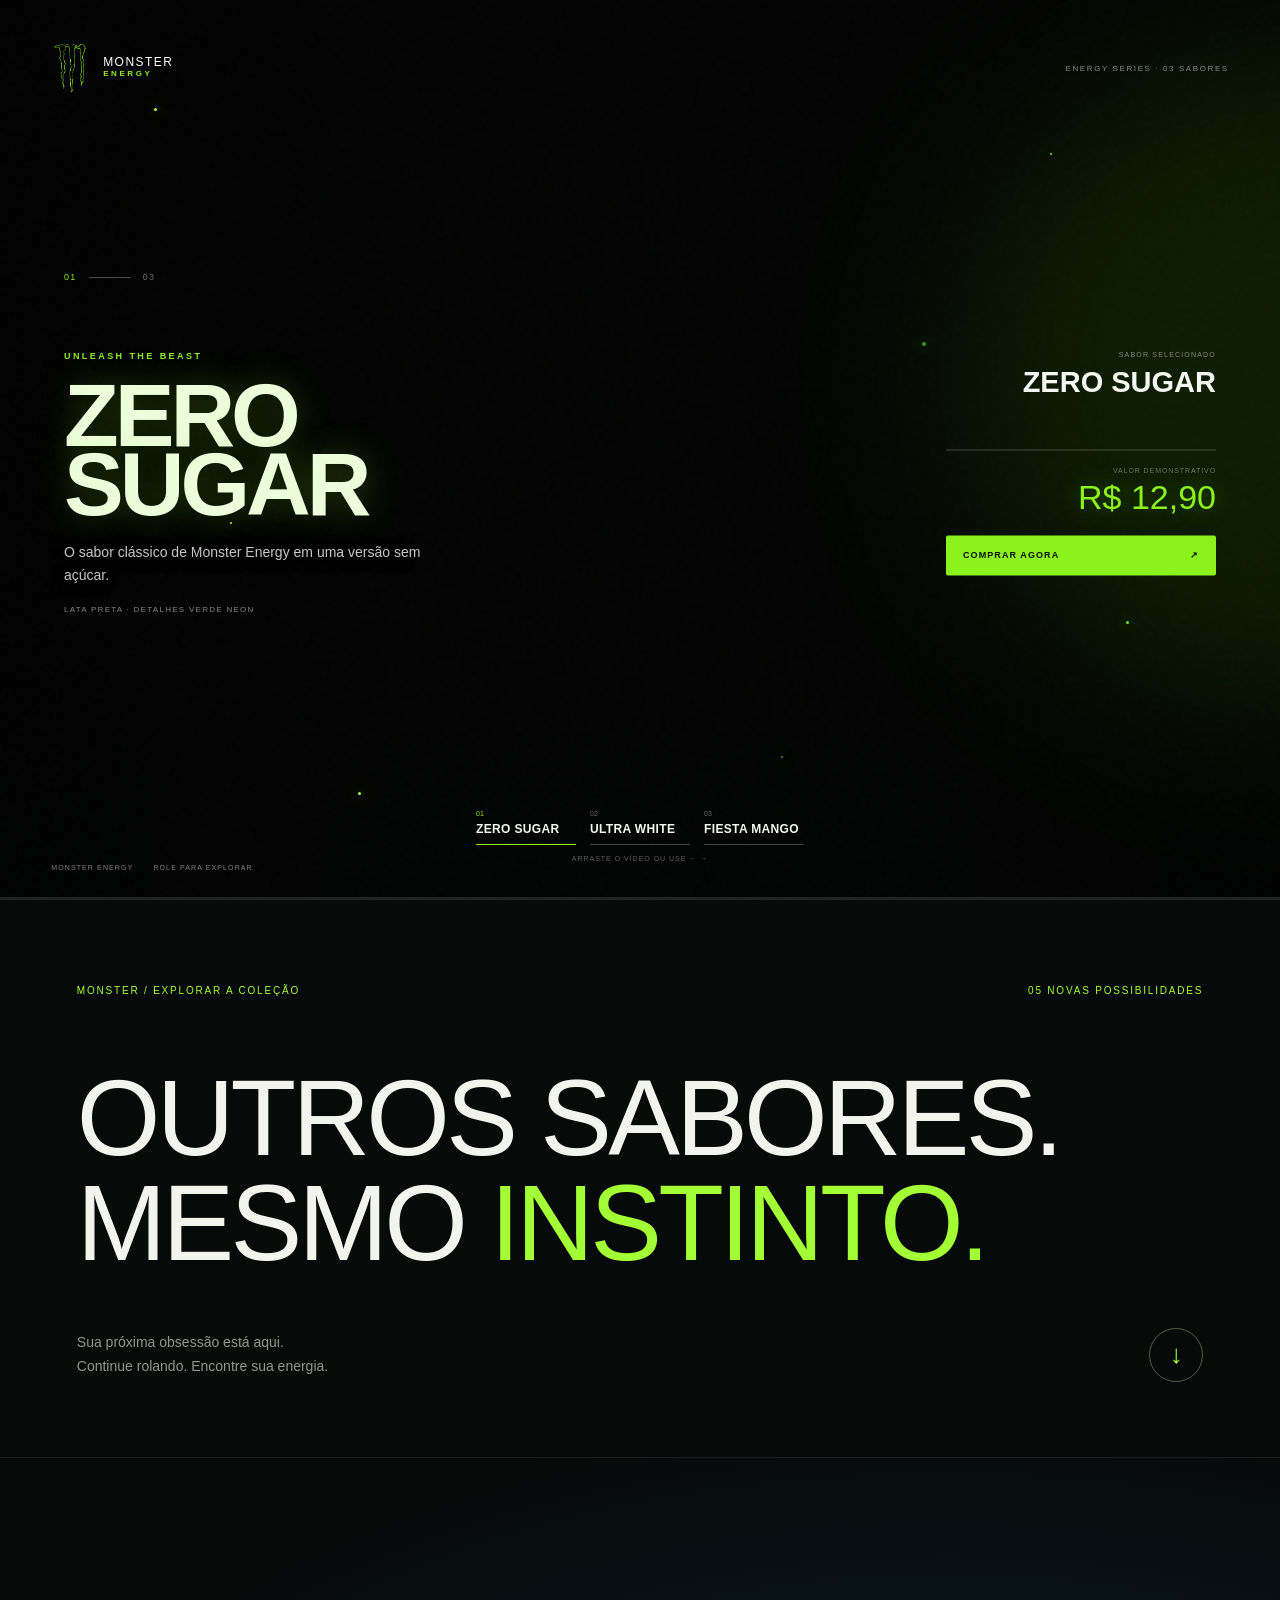
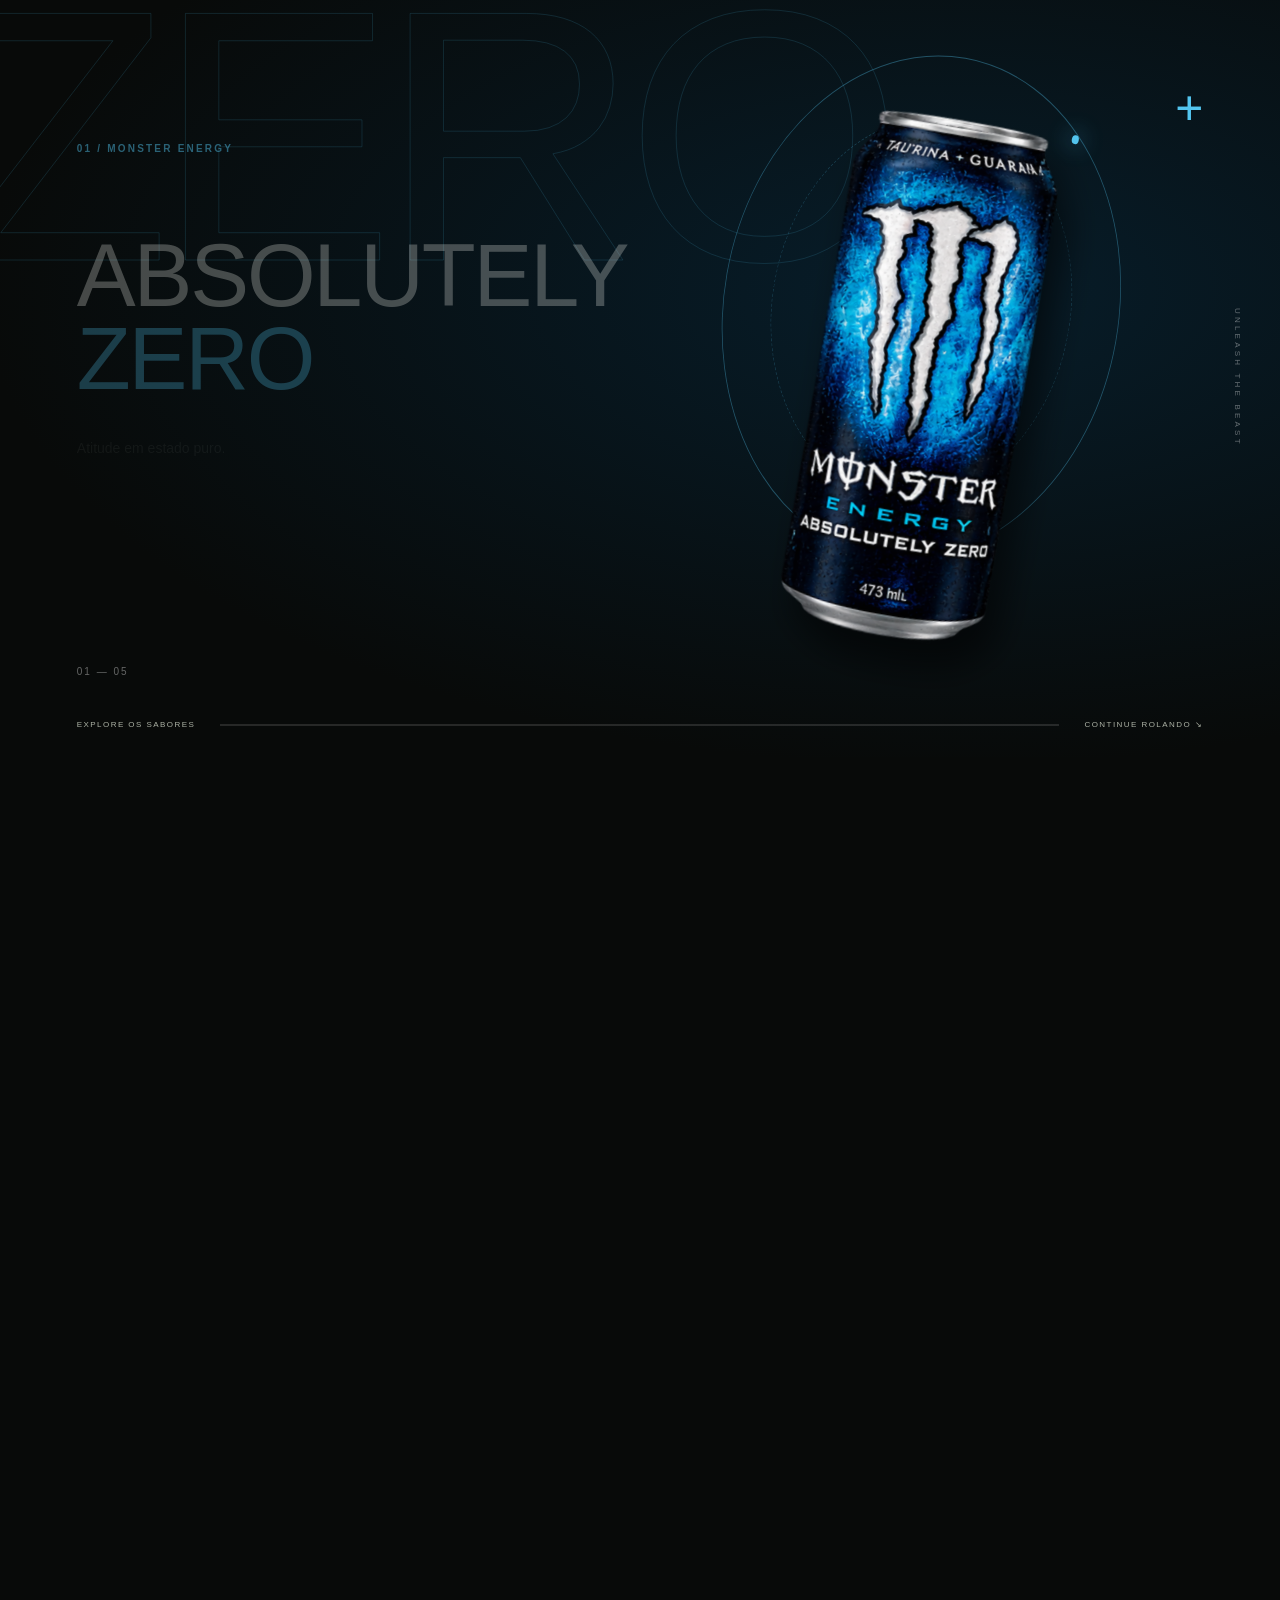
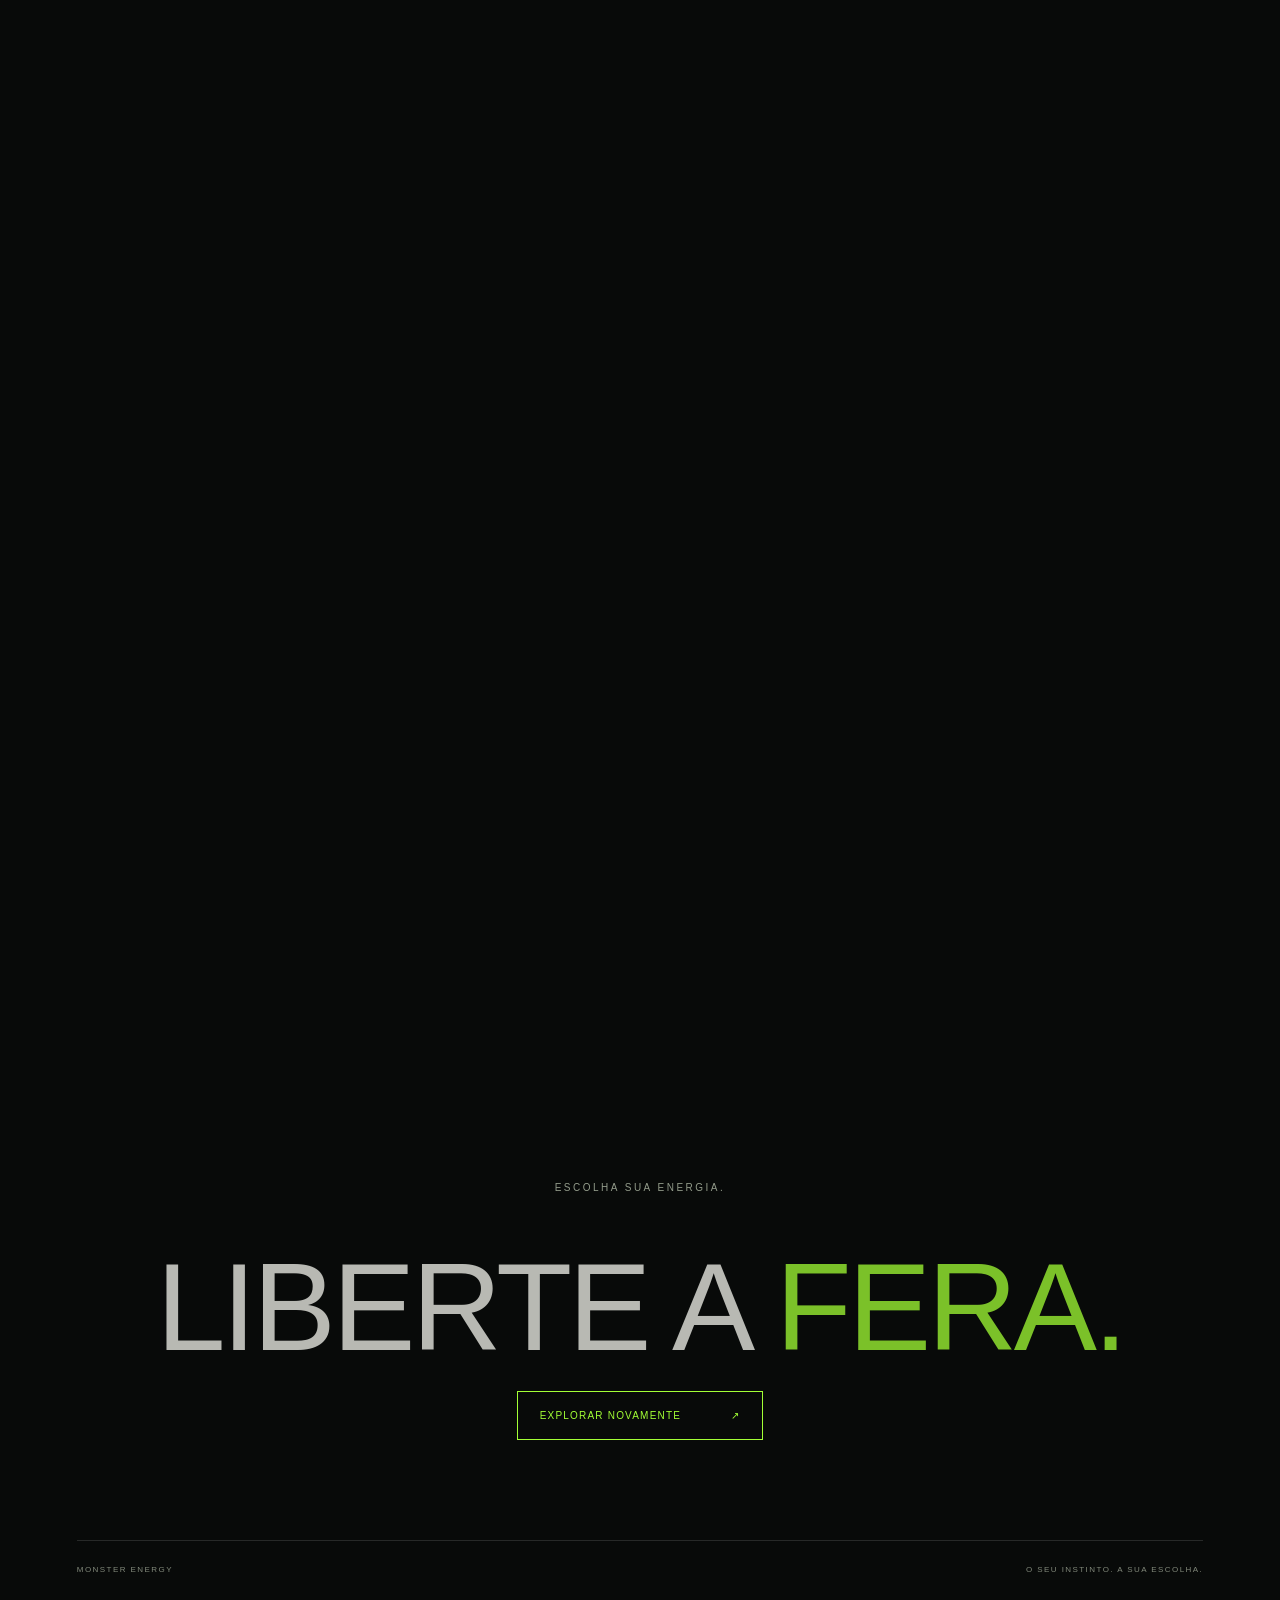
<file: index.html>
<!doctype html>
<html lang="pt-BR">
  <head>
    <meta charset="UTF-8" />
    <meta name="viewport" content="width=device-width, initial-scale=1" />
    <meta name="theme-color" content="#030504" />
    <meta name="description" content="Monster Energy Zero Sugar, Ultra Fiesta Mango e Ultra White." />
    <title>Monster Energy — Escolha sua energia</title>

    <link rel="stylesheet" href="./style.css" />
    <link rel="stylesheet" href="./flavors.css" />
    <link rel="shortcut icon" type="image/png" />
  </head>
  <body>
    <div class="scroll-track" id="scroll-track">
    <main class="showcase" id="showcase">
      <video
        class="hero-video"
        id="hero-video"
        autoplay
        muted
        loop
        playsinline
        preload="auto"
        aria-label="Apresentação em vídeo da coleção Monster Energy"
      ></video>

      <div class="edge-shading" aria-hidden="true"></div>
      <div class="media-grain" aria-hidden="true"></div>
      <div class="ambient-glow" aria-hidden="true"></div>
      <div class="particles" id="particles" aria-hidden="true"></div>

      <header class="topbar">
        <a class="brand" href="#produto" aria-label="Monster Energy — início">
          <span class="brand-logo" aria-hidden="true"></span>
          <span>MONSTER<br /><b>ENERGY</b></span>
        </a>
        <span class="collection">ENERGY SERIES · 03 SABORES</span>
      </header>

      <section class="product-content" id="product-content" aria-labelledby="flavor-name">
        <div class="panel-index">
          <span id="current-index">01</span>
          <i aria-hidden="true"></i>
          <span>03</span>
        </div>
        <span class="eyebrow" id="flavor-eyebrow"></span>
        <h1 id="flavor-name"></h1>
        <p class="description" id="flavor-description"></p>
        <p class="detail" id="flavor-detail"></p>
      </section>

      <aside class="purchase-card" id="produto" aria-label="Comprar o sabor selecionado">
        <span class="purchase-label">Sabor selecionado</span>
        <strong class="purchase-name" id="purchase-name">Zero Sugar</strong>
        <div class="price-block">
          <small>Valor demonstrativo</small>
          <strong id="flavor-price"></strong>
        </div>
        <a class="buy-button" id="buy-button" href="?checkout=1&amp;flavor=zero-sugar">
          Comprar agora <span aria-hidden="true">↗</span>
        </a>
      </aside>

      <div class="flavor-navigation">
        <div class="flavor-tabs" id="flavor-tabs" role="tablist" aria-label="Selecionar sabor"></div>
        <span class="navigation-hint">Arraste o vídeo ou use ← →</span>
      </div>

      <div class="media-caption">
        <span>Monster Energy</span>
        <span id="video-status">Role para explorar</span>
      </div>

      <div class="video-progress" aria-hidden="true">
        <span id="video-progress-bar"></span>
      </div>

      <p class="sr-only" id="flavor-announcement" aria-live="polite"></p>
    </main>
    </div>

    <section class="flavors-world" id="outros-sabores" aria-labelledby="flavors-title">
      <header class="flavors-intro">
        <div class="flavors-kicker"><span>MONSTER / EXPLORAR A COLEÇÃO</span><span>05 NOVAS POSSIBILIDADES</span></div>
        <h2 id="flavors-title"><span>OUTROS SABORES.</span><span>MESMO <em>INSTINTO.</em></span></h2>
        <div class="flavors-intro-bottom"><p>Sua próxima obsessão está aqui.<br />Continue rolando. Encontre sua energia.</p><span class="flavors-scroll" aria-hidden="true">↓</span></div>
      </header>
      <div class="flavors-gallery">
        <div class="flavors-rail">
          <article class="flavor-scene" style="--flavor-color:#53c5ef;--flavor-dark:#071d2a">
            <span class="flavor-ghost" aria-hidden="true">ZERO</span>
            <div class="flavor-copy"><span class="flavor-kicker">01 / MONSTER ENERGY</span><h3>ABSOLUTELY<br /><em>ZERO</em></h3><p>Atitude em estado puro.</p><span class="flavor-tag">ABSOLUTELY ZERO</span></div>
            <div class="flavor-art"><div class="flavor-orbit" aria-hidden="true"></div><span class="flavor-cross" aria-hidden="true">+</span><img src="./absolutely%20zero.png" alt="Lata Monster Absolutely Zero" width="1600" height="1600" decoding="async" /><span class="flavor-art-label" aria-hidden="true">UNLEASH THE BEAST</span></div>
            <span class="flavor-number" aria-hidden="true">01 — 05</span>
          </article>
          <article class="flavor-scene" style="--flavor-color:#dca45b;--flavor-dark:#24180b">
            <span class="flavor-ghost" aria-hidden="true">DRAGON</span>
            <div class="flavor-copy"><span class="flavor-kicker">02 / MONSTER ENERGY</span><h3>DRAGON<br /><em>ICE TEA</em></h3><p>Desperte o seu lado lendário.</p><span class="flavor-tag">DRAGON ICE TEA</span></div>
            <div class="flavor-art"><div class="flavor-orbit" aria-hidden="true"></div><span class="flavor-cross" aria-hidden="true">+</span><img src="./dragon%20ice%20tea.png" alt="Lata Monster Dragon Ice Tea" width="1600" height="1600" decoding="async" /><span class="flavor-art-label" aria-hidden="true">UNLEASH THE BEAST</span></div>
            <span class="flavor-number" aria-hidden="true">02 — 05</span>
          </article>
          <article class="flavor-scene" style="--flavor-color:#f0c48b;--flavor-dark:#261713">
            <span class="flavor-ghost" aria-hidden="true">PACIFIC</span>
            <div class="flavor-copy"><span class="flavor-kicker">03 / MONSTER ENERGY</span><h3>PACIFIC<br /><em>PUNCH</em></h3><p>Um oceano de possibilidades.</p><span class="flavor-tag">PACIFIC PUNCH</span></div>
            <div class="flavor-art"><div class="flavor-orbit" aria-hidden="true"></div><span class="flavor-cross" aria-hidden="true">+</span><img src="./pacific%20punch.png" alt="Lata Monster Pacific Punch" width="1600" height="1600" decoding="async" /><span class="flavor-art-label" aria-hidden="true">UNLEASH THE BEAST</span></div>
            <span class="flavor-number" aria-hidden="true">03 — 05</span>
          </article>
          <article class="flavor-scene" style="--flavor-color:#ff6792;--flavor-dark:#300d21">
            <span class="flavor-ghost" aria-hidden="true">PIPELINE</span>
            <div class="flavor-copy"><span class="flavor-kicker">04 / MONSTER ENERGY</span><h3>PIPELINE<br /><em>PUNCH</em></h3><p>Entre em outra frequência.</p><span class="flavor-tag">PIPELINE PUNCH</span></div>
            <div class="flavor-art"><div class="flavor-orbit" aria-hidden="true"></div><span class="flavor-cross" aria-hidden="true">+</span><img src="./pipeline%20punch.png" alt="Lata Monster Pipeline Punch" width="1600" height="1600" decoding="async" /><span class="flavor-art-label" aria-hidden="true">UNLEASH THE BEAST</span></div>
            <span class="flavor-number" aria-hidden="true">04 — 05</span>
          </article>
          <article class="flavor-scene" style="--flavor-color:#ff535e;--flavor-dark:#290e14">
            <span class="flavor-ghost" aria-hidden="true">ULTRA</span>
            <div class="flavor-copy"><span class="flavor-kicker">05 / MONSTER ENERGY</span><h3>ULTRA<br /><em>WATERMELON</em></h3><p>Intensidade que não passa despercebida.</p><span class="flavor-tag">ULTRA WATERMELON</span></div>
            <div class="flavor-art"><div class="flavor-orbit" aria-hidden="true"></div><span class="flavor-cross" aria-hidden="true">+</span><img src="./ultra%20watermelon.png" alt="Lata Monster Ultra Watermelon" width="1600" height="1600" decoding="async" /><span class="flavor-art-label" aria-hidden="true">UNLEASH THE BEAST</span></div>
            <span class="flavor-number" aria-hidden="true">05 — 05</span>
          </article>
        </div>
        <div class="flavors-meter" aria-hidden="true"><span>EXPLORE OS SABORES</span><div><i></i></div><span>CONTINUE ROLANDO ↘</span></div>
      </div>
      <footer class="flavors-outro"><span>ESCOLHA SUA ENERGIA.</span><p>LIBERTE A <em>FERA.</em></p><a href="#outros-sabores">EXPLORAR NOVAMENTE <span aria-hidden="true">↗</span></a><div>MONSTER ENERGY <span>O SEU INSTINTO. A SUA ESCOLHA.</span></div></footer>
    </section>
    <script src="./script.js"></script>
    <script src="./vendor/gsap.min.js" defer></script>
    <script src="./vendor/ScrollTrigger.min.js" defer></script>
    <script src="./flavors.js" defer></script>
  </body>
</html>
</file>
